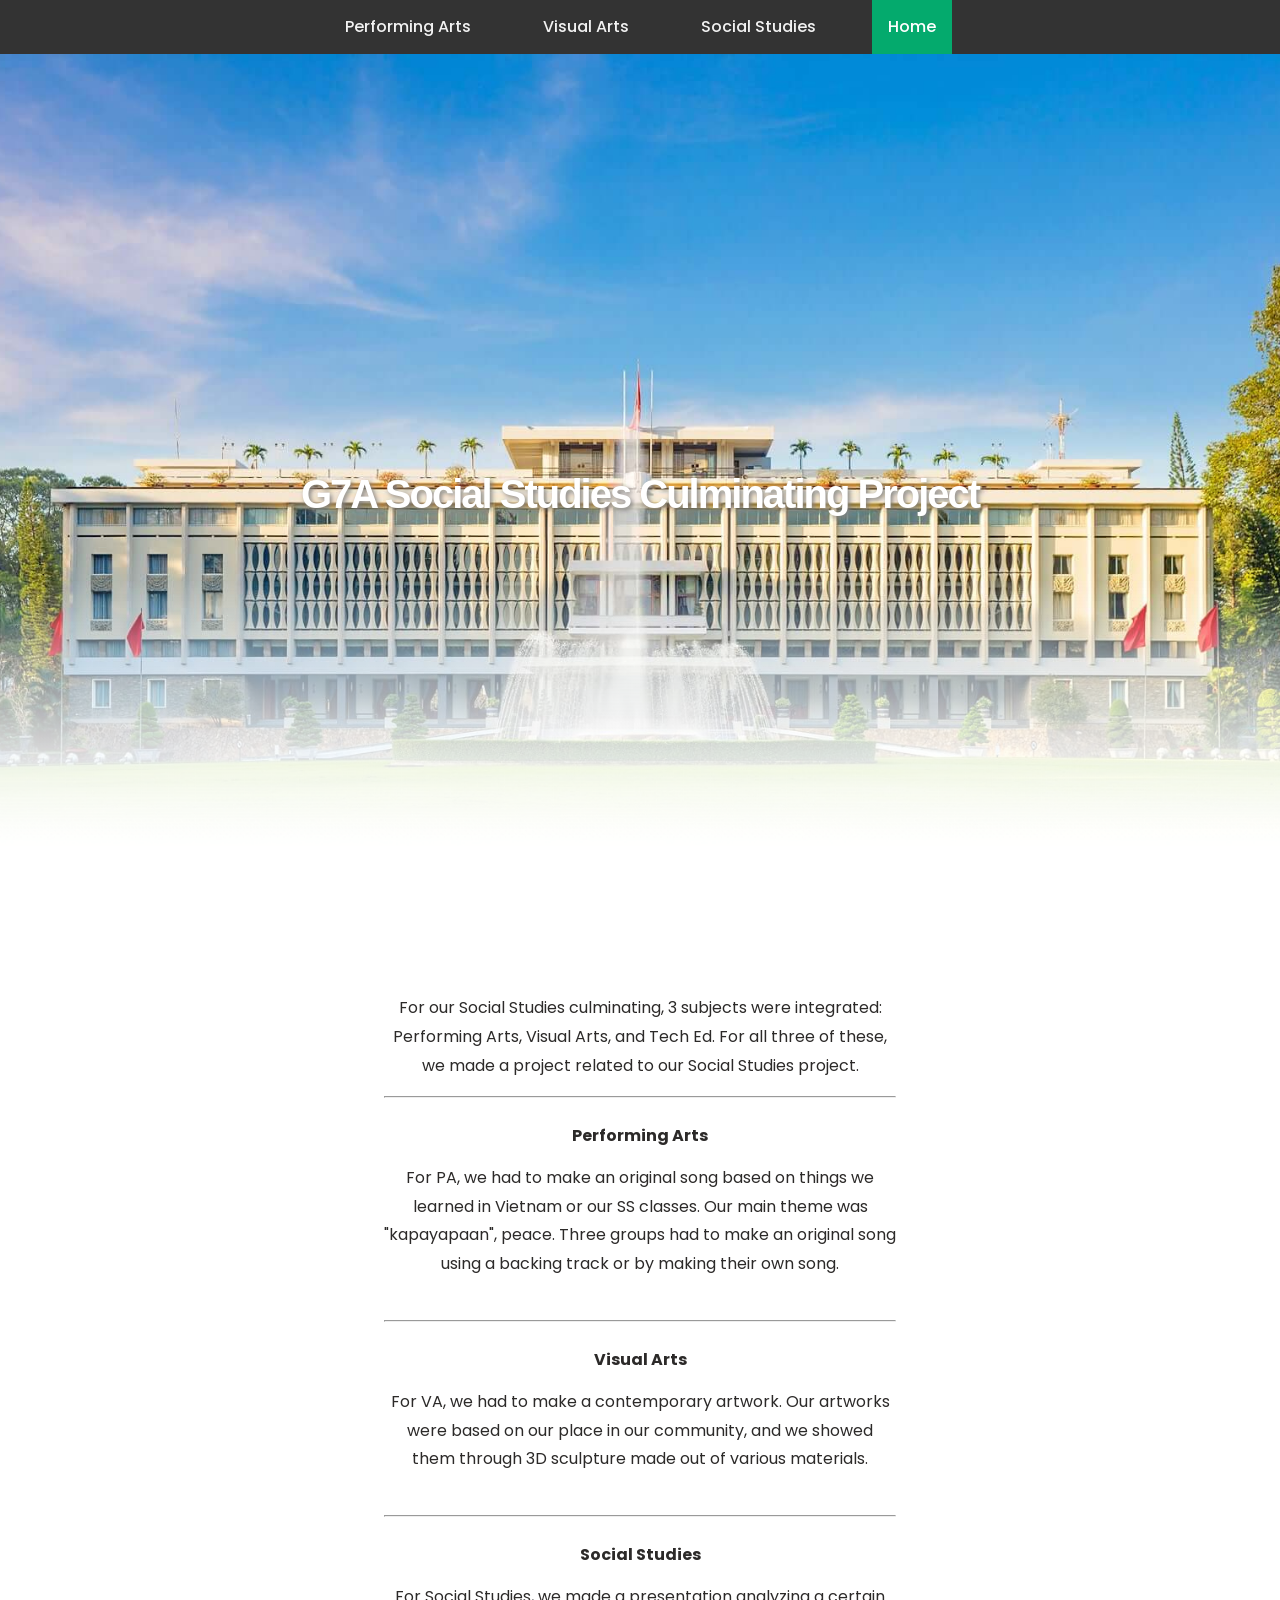
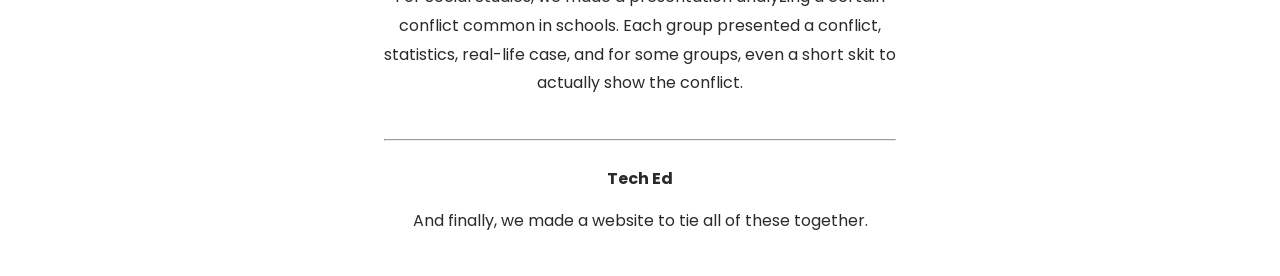
<file: index.html>
<!DOCTYPE html>
<html lang="en">
<head>
  <meta charset="UTF-8">
  <meta name="viewport" content="width=device-width, initial-scale=1.0">
  <title>G7A Social Studies Culminating Project</title>
  <link rel="stylesheet" href="CSS.css">
</head>
<body>
  <div class="topnav">
    <a href="pa.html">Performing Arts</a>
    <a href="va.html">Visual Arts</a>
    <a href="ss.html">Social Studies</a>
    <a class="active">Home</a>
  </div>

  <div class="titlecontainerimage">
    <div class="titletest">
      <h1>G7A Social Studies Culminating Project</h1>
    </div>
  </div>
  <div class="indexdesc">
    <p>For our Social Studies culminating, 3 subjects were integrated: Performing Arts, Visual Arts, and Tech Ed. For all three of these, we made a project related to our Social Studies project. 
      <br>
      <hr>
      <br>
      <b>Performing Arts</b>
      <br>
      <p>For PA, we had to make an original song based on things we learned in Vietnam or our SS classes. Our main theme was "kapayapaan", peace. Three groups had to make an original song using a backing track or by making their own song.</p>
      <br>
      <hr>
      <br>
      <b>Visual Arts</b>
      <p>For VA, we had to make a contemporary artwork. Our artworks were based on our place in our community, and we showed them through 3D sculpture made out of various materials. </p>
      <br>
      <hr>
      <br>
      <b>Social Studies</b>
      <p>For Social Studies, we made a presentation analyzing a certain conflict common in schools. Each group presented a conflict, statistics, real-life case, and for some groups, even a short skit to actually show the conflict.</p>
      <br>
      <hr>
      <br>
      <b>Tech Ed</b>
      <p>And finally, we made a website to tie all of these together.</p>
    </p>
  </div>

  <script src="Javascript.js"></script>
</body>
</html>
</file>
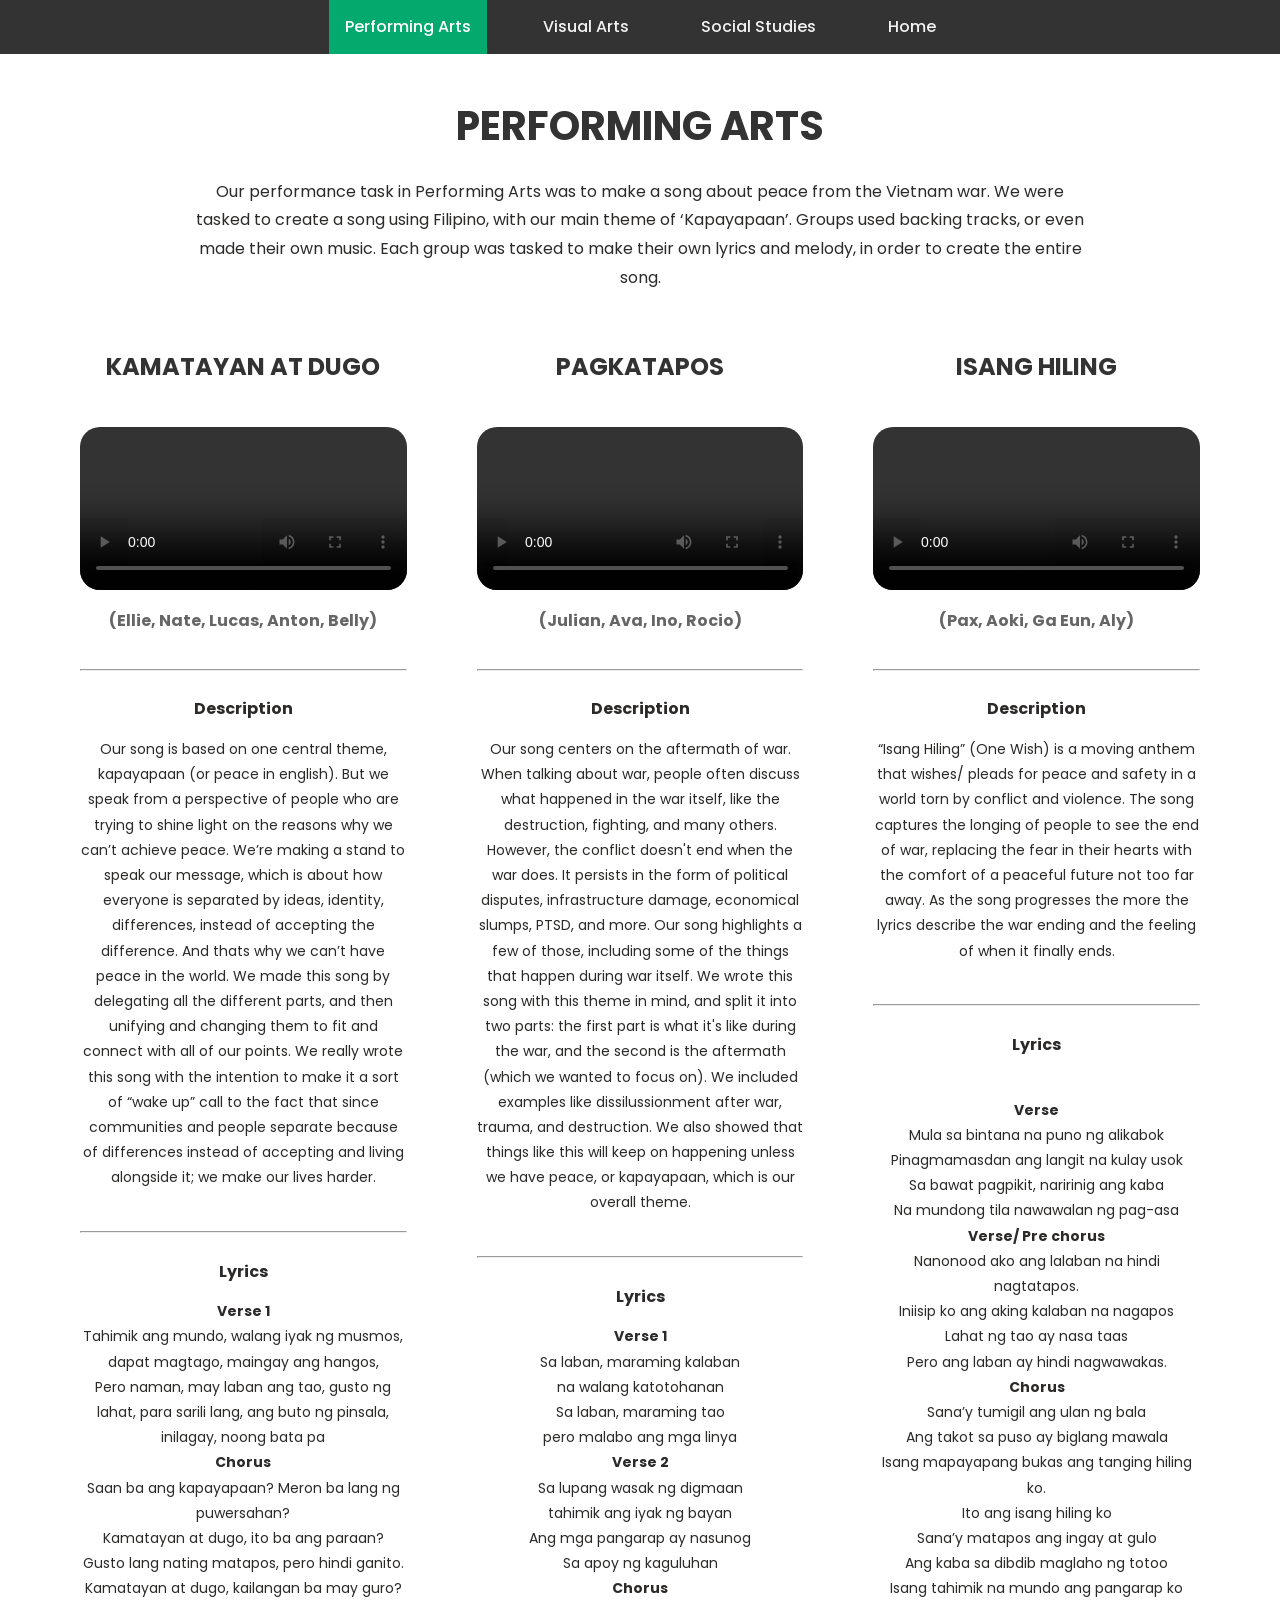
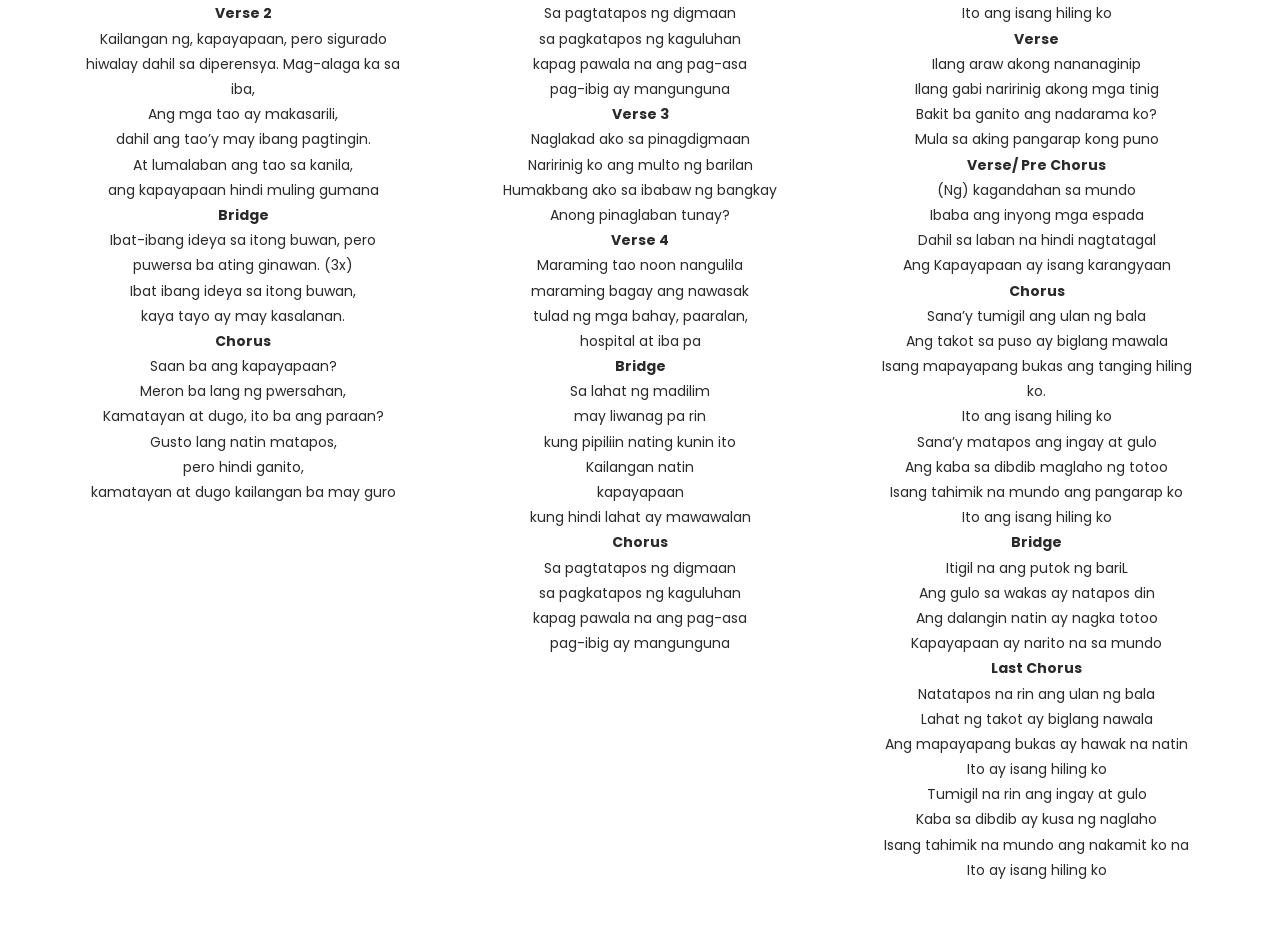
<file: pa.html>
<!DOCTYPE html>
<html lang="en">
<head>
    <meta charset="UTF-8">
    <meta name="viewport" content="width=device-width, initial-scale=1.0">
    <title>Performing Arts</title>
    <link rel="stylesheet" href="CSS.css">
</head>

<body>

    <div class="topnav">
        <a class="active">Performing Arts</a>
        <a href="va.html">Visual Arts</a>
        <a href="ss.html">Social Studies</a>
        <a href="index.html">Home</a>
    </div>

    <h1>PERFORMING ARTS</h1>

   
    <p class="subtitle"> Our performance task in Performing Arts was to make a song about peace from the Vietnam war. We were tasked to create a song using Filipino, with our main theme of ‘Kapayapaan’. Groups used backing tracks, or even made their own music. Each group was tasked to make their own lyrics and melody, in order to create the entire song. </p>

    <div class="container">
        <div class="item">
            <h2>KAMATAYAN AT DUGO</h2>
            <br>
            <video class="pavideo" controls>
                <source src="./pa_videos/nathan-s-group_HKA5mQ0h.mp4" type="video/mp4">
            </video>
            <br>
            <h4>(Ellie, Nate, Lucas, Anton, Belly)</h4>
            <br>
            <hr>
            <br>
            <b>Description</b>
            <p>Our song is based on one central theme, kapayapaan (or peace in english). But we speak from a perspective of people who are trying to shine light on the reasons why we can’t achieve peace. We’re making a stand to speak our message, which is about how everyone is separated by ideas, identity, differences, instead of accepting the difference. And thats why we can’t have peace in the world. We made this song by delegating all the different parts, and then unifying and changing them to fit and connect with all of our points. We really wrote this song with the intention to make it a sort of “wake up” call to the fact that since communities and people separate because of differences instead of accepting and living alongside it; we make our lives harder.</p>
            <br>
            <hr>
            <br>
            <b>Lyrics</b>
            <br>
            <p><b>Verse 1</b>
                <br>Tahimik ang mundo, walang iyak ng musmos, dapat magtago, maingay ang hangos,
                <br>Pero naman, may laban ang tao, gusto ng lahat, para sarili lang, ang buto ng pinsala, inilagay, noong bata pa 
                <br><b>Chorus</b>
                <br>Saan ba ang kapayapaan? Meron ba lang ng puwersahan? 
                <br>Kamatayan at dugo, ito ba ang paraan? Gusto lang nating matapos, pero hindi ganito. 
                <br>Kamatayan at dugo, kailangan ba may guro?
                <br><b>Verse 2</b>
                <br>Kailangan ng, kapayapaan, pero sigurado hiwalay dahil sa diperensya. Mag-alaga ka sa iba,
                <br>Ang mga tao ay makasarili, 
                <br>dahil ang tao’y may ibang pagtingin.
                <br>At lumalaban ang tao sa kanila,
                <br>ang kapayapaan hindi muling gumana
                <br><b>Bridge</b>
                <br>Ibat-ibang ideya sa itong buwan, pero puwersa ba ating ginawan. (3x)
                <br>Ibat ibang ideya sa itong buwan,
                <br>kaya tayo ay may kasalanan.
                <br><b>Chorus</b>
                <br>Saan ba ang kapayapaan?
                <br>Meron ba lang ng pwersahan,
                <br>Kamatayan at dugo, ito ba ang paraan?
                <br>Gusto lang natin matapos,
                <br>pero hindi ganito,
                <br>kamatayan at dugo kailangan ba may guro
            </p>
        </div>

        <div class="item">
            <h2>PAGKATAPOS</h2>
            <br>
            <video class="pavideo" controls>
                <source src="./pa_videos/ino-s-group_X8WPXkof.mp4" type="video/mp4">
            </video>
            <br>
            <h4>(Julian, Ava, Ino, Rocio)</h4>
            <br>
            <hr>
            <br>
            <b>Description</b>
            <p>Our song centers on the aftermath of war. When talking about war, people often discuss what happened in the war itself, like the destruction, fighting, and many others. However, the conflict doesn't end when the war does. It persists in the form of political disputes, infrastructure damage, economical slumps, PTSD, and more. Our song highlights a few of those, including some of the things that happen during war itself. We wrote this song with this theme in mind, and split it into two parts: the first part is what it's like during the war, and the second is the aftermath (which we wanted to focus on). We included examples like dissilussionment after war, trauma, and destruction. We also showed that things like this will keep on happening unless we have peace, or kapayapaan, which is our overall theme.</p>
            <br>
            <hr>
            <br>
            <b>Lyrics</b>
            <br>
            <p><b>Verse 1</b>
                <br>Sa laban, maraming kalaban
                <br>na walang katotohanan
                <br>Sa laban, maraming tao
                <br>pero malabo ang mga linya
                <br><b>Verse 2</b>
                <br>Sa lupang wasak ng digmaan
                <br>tahimik ang iyak ng bayan 
                <br>Ang mga pangarap ay nasunog
                <br>Sa apoy ng kaguluhan
                <br><b>Chorus</b>
                <br>Sa pagtatapos ng digmaan
                <br>sa pagkatapos ng kaguluhan
                <br>kapag pawala na ang pag-asa 
                <br>pag-ibig ay mangunguna
                <br><b>Verse 3</b>
                <br>Naglakad ako sa pinagdigmaan
                <br>Naririnig ko ang multo ng barilan
                <br>Humakbang ako sa ibabaw ng bangkay
                <br>Anong pinaglaban tunay?
                <br><b>Verse 4</b>
                <br>Maraming tao noon nangulila
                <br>maraming bagay ang nawasak 
                <br>tulad ng mga bahay, paaralan, 
                <br>hospital at iba pa
                <br><b>Bridge</b>
                <br>Sa lahat ng madilim
                <br>may liwanag pa rin
                <br>kung pipiliin nating kunin ito
                <br>Kailangan natin 
                <br>kapayapaan
                <br>kung hindi lahat ay mawawalan
                <br><b>Chorus</b>
                <br>Sa pagtatapos ng digmaan
                <br>sa pagkatapos ng kaguluhan
                <br>kapag pawala na ang pag-asa 
                <br>pag-ibig ay mangunguna
            </p>
        </div>

        <div class="item">
            <h2>ISANG HILING</h2>
            <br>
            <video class="pavideo" controls>
                <source src="./pa_videos/pax-s-group_Xz5hXz1q.mp4" type="video/mp4">
            </video>
            <br>
            <h4>(Pax, Aoki, Ga Eun, Aly)</h4>
            <br>
            <hr>
            <br>
            <b>Description</b>
            <p>“Isang Hiling” (One Wish) is a moving anthem that wishes/ pleads for peace and safety in a world torn by conflict and violence. The song captures the longing of people to see the end of war, replacing the fear in their hearts with the comfort of a peaceful future not too far away. As the song progresses the more the lyrics describe the war ending and the feeling of when it finally ends.</p>
            <br>
            <hr>
            <br>
            <b>Lyrics</b>
            <br>
            <p><br><b>Verse</b>
                <br>Mula sa bintana na puno ng alikabok
                <br>Pinagmamasdan ang langit na kulay usok
                <br>Sa bawat pagpikit, naririnig ang kaba
                <br>Na mundong tila nawawalan ng pag-asa
                <br><b>Verse/ Pre chorus</b>
                <br>Nanonood ako ang lalaban na hindi nagtatapos.
                <br>Iniisip ko ang aking kalaban na nagapos 
                <br>Lahat ng tao ay nasa taas 
                <br>Pero ang laban ay hindi nagwawakas.
                <br><b>Chorus</b>
                <br>Sana’y tumigil ang ulan ng bala
                <br>Ang takot sa puso ay biglang mawala 
                <br>Isang mapayapang bukas ang tanging hiling ko.
                <br>Ito ang isang hiling ko
                <br>Sana’y matapos ang ingay at gulo 
                <br>Ang kaba sa dibdib maglaho ng totoo
                <br>Isang tahimik na mundo ang pangarap ko
                <br>Ito ang isang hiling ko
                <br><b>Verse</b>
                <br>Ilang araw akong nananaginip
                <br>Ilang gabi naririnig akong mga tinig
                <br>Bakit ba ganito ang nadarama ko?
                <br>Mula sa aking pangarap kong puno
                <br><b>Verse/ Pre Chorus</b>
                <br>(Ng) kagandahan sa mundo
                <br>Ibaba ang inyong mga espada
                <br>Dahil sa laban na hindi nagtatagal
                <br>Ang Kapayapaan ay isang karangyaan
                <br><b>Chorus</b>
                <br>Sana’y tumigil ang ulan ng bala
                <br>Ang takot sa puso ay biglang mawala 
                <br>Isang mapayapang bukas ang tanging hiling ko.
                <br>Ito ang isang hiling ko
                <br>Sana’y matapos ang ingay at gulo 
                <br>Ang kaba sa dibdib maglaho ng  totoo
                <br>Isang tahimik na mundo ang pangarap ko
                <br>Ito ang isang hiling ko
                <br><b>Bridge</b>
                <br>Itigil na ang putok ng bariL
                <br>Ang gulo sa wakas ay natapos din
                <br>Ang dalangin natin ay nagka totoo 
                <br>Kapayapaan ay narito na sa mundo
                <br><b>Last Chorus</b>
                <br>Natatapos na rin ang ulan ng bala
                <br>Lahat ng takot ay biglang nawala 
                <br>Ang mapayapang bukas ay hawak na natin 
                <br>Ito ay isang hiling ko
                <br>Tumigil na rin ang ingay at gulo
                <br>Kaba sa dibdib ay kusa ng naglaho
                <br>Isang tahimik na mundo ang nakamit ko na 
                <br>Ito ay isang hiling ko
            </p>
        </div>
    </div>

</body>
</html>
</file>
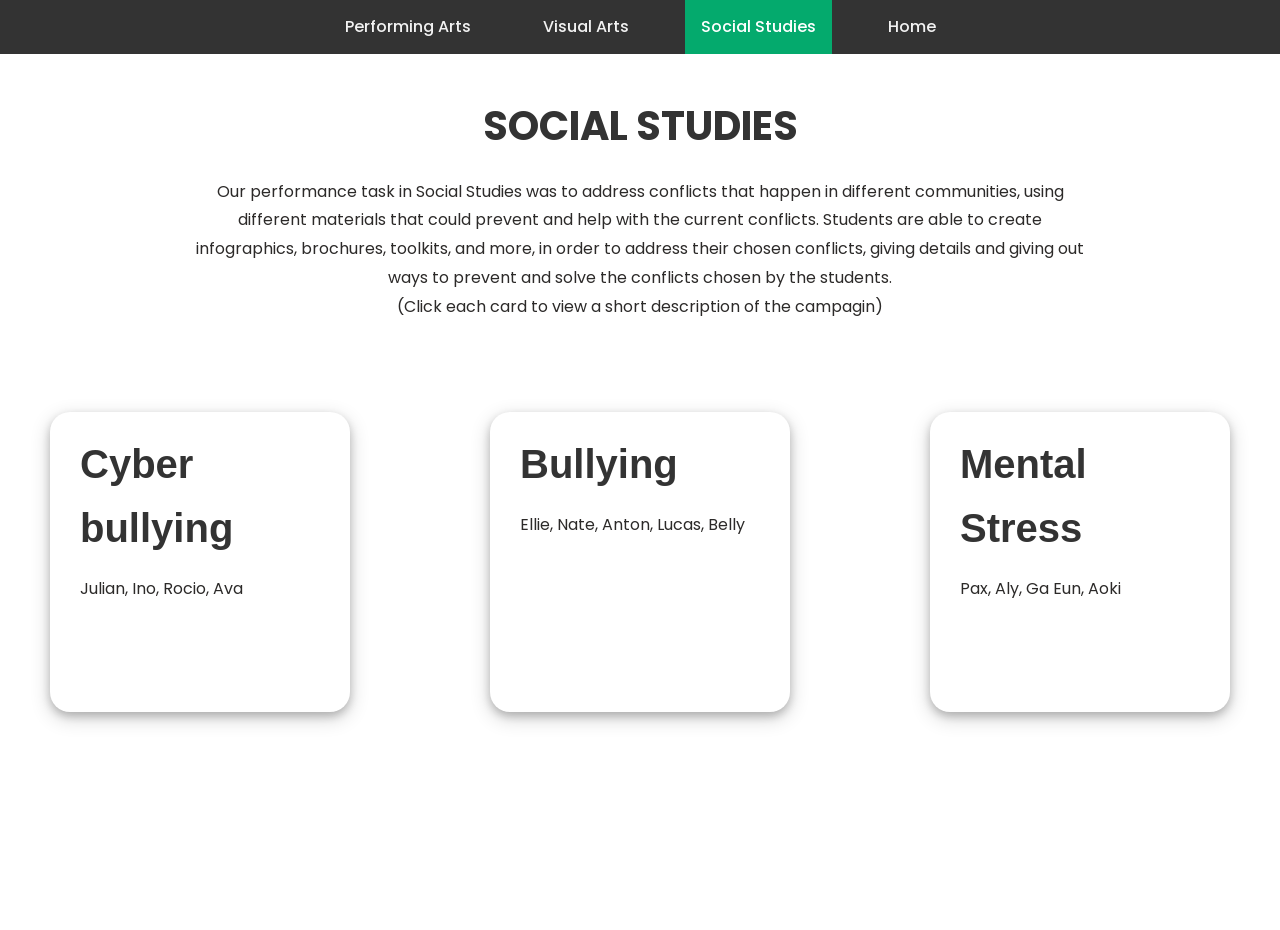
<file: ss.html>
<!DOCTYPE html>
<head>
  <title>Social Studies Campagin</title>
  <link rel="stylesheet" href="CSS.css">
</head>
<html>
  <div class="topnav">
      <a href="pa.html">Performing Arts</a>
      <a href="va.html">Visual Arts</a>
      <a class="active">Social Studies</a>
      <a href="index.html">Home</a>
  </div>
  <h1>SOCIAL STUDIES</h1>
  <p class="subtitle">Our performance task in Social Studies was to address conflicts that happen in different communities, using different materials that could prevent and help with the current conflicts. Students are able to create infographics, brochures, toolkits, and more, in order to address their chosen conflicts, giving details and giving out ways to prevent and solve the conflicts chosen by the students.<br>(Click each card to view a short description of the campagin)</p>
  <div class="scrollcontainer">
    <div class="box" id="1ss">
        <h1>Cyber<br>bullying</h1>
        <p>Julian, Ino, Rocio, Ava</p>
    </div>

    <div class="box" id="2ss">
        <h1>Bullying</h1>
        <p>Ellie, Nate, Anton, Lucas, Belly</p>
    </div>

    <div class="box" id="3ss">
        <h1>Mental<br>Stress</h1>
        <p>Pax, Aly, Ga Eun, Aoki</p>
    </div>
  </div>
  <div id="ssdesc">
    <p>ergewrgerggth55j35j536j563j536j</p>
  </div>
  <script src="Javascript.js"></script>
</html>
  


<!--<html>
  <head>
     <link rel="stylesheet" href="CSS.css">
<style> 
  #CNTAIN{
margin-top:300px;
    margin-right:10%;
      margin-left:10%;
    margin-bottom:25px;
    height:250px;
border: 2px solid black;
border-radius:10%;

  }
    
  #LEABN{
  backgrounhd-image:url(plchlder.png)
  text-shadow: 6px 5px 5px rgba(200,60,60,0.76);
  text-color: rgb(235,30,25);
  margin:10px;
        display:inline;
    
}
 #IAJR{
  backgrounhd-image:url(plchlder.png)
  text-shadow: 6px 5px 5px rgba(64,58,58,0.76);
     margin:10px;
       display:inline;
    
}
 #PGAA{
  backgrounhd-image:url(plchlder.png)
  text-shadow: 6px 5px 5px rgba(64,58,58,0.76);
     margin:10px;
       display:inline;
    
}
  </style>
    <body>
    <div class="topnav">
      <a href="pa.html">Performing Arts</a>
      <a href="va.html">Visual Arts</a>
      <a class="active">Social Studies</a>
      <a href="index.html">Home</a>
    </div>
    </body>
  </head>
  <h1>SOCIAL STUDIES CAMPAIGN</h1>
    <div id="CNTAIN">
    <div id ="LEABN">
      <h2><a href="https://youtu.be/KygzK0ixV_Y?si=ELLtAnAH8SdMhEC2">Lorem Ipsum dolorem</a></h2>
      <br>
      <h4> By Anton son,Belly,Ellie,Nate,Lucas</h4>
    </div>
          <div id ="IAJR">
               <h2><a href="https://youtu.be/KygzK0ixV_Y?si=ELLtAnAH8SdMhEC2">Cyberbullying</a></h2>
             <br>
      <h4> By Ava,Ino,Julian,Rocio</h4>
          </div>

                <div id ="PGAA">
                     <h2><a href="https://youtu.be/KygzK0ixV_Y?si=ELLtAnAH8SdMhEC2">Lorem Ipsum dolorem</a></h2>
                   <br>
      <h4>By Aly,Aoki,Gaeun,Pax</h4>
                </div>
    </div>
  
  
  </html>-->
</file>
<file: CSS.css>
@import url('https://fonts.googleapis.com/css2?family=Poppins:wght@300;400;700&display=swap');

* {
  margin: 0;
  padding: 0;
  box-sizing: border-box;
}

body {
  font-family: 'Poppins', sans-serif;
  background: #ffffff;
  color: #2c2a29;
  line-height: 1.6;
}
.scrollcontainer {
    display: flex;
    justify-content: center;
    overflow-x: auto;
}
.artdesc {
    margin-left: 70px;
    margin-right: 70px;
    padding: 10px 20px;
    box-sizing: border-box;
    overflow-wrap: break-word;
    background-color: white;
    border-radius: 20px;
    box-shadow:
    0 4px 8px 0 rgba(0, 0, 0, 0.2),
    0 6px 20px 0 rgba(0, 0, 0, 0.19);
    overflow: auto;
}
.artwork {
    float: right;
    margin-left: 20px;
    width: 20%;
    height: auto;
    border-radius: 20px;
    margin-bottom: 20px;
}
.scrollcontainer::-webkit-scrollbar {
    display: none;
}

.box {
    height: 300px;
    width: 300px;
    background-color: white;
    margin: 70px;
    box-shadow:
        0 4px 8px 0 rgba(0, 0, 0, 0.2),
        0 6px 20px 0 rgba(0, 0, 0, 0.19);
    padding: 20px 30px;
    box-sizing: border-box;
    border-radius: 20px;
    transition: transform 0.1s ease;
    flex: 0 0 auto;
    cursor: pointer;
}

.box:hover {
    transform: scale(1.05);
}

.scrollcontainer h1 {
    margin: 0;
    font-size: 40px;
    font-family: Arial;
    text-align: left;
}

.clickview {
    margin-top: 70px;
    font-size: 20px;
    text-align: center;
}

.sscontainer {
   
}

#ssdesc {
    margin-left: 70px;
    margin-right: 70px;
    margin-bottom: 50px;
    box-sizing: border-box;
    visibility: hidden;
    height: auto;
    padding: 20px 30px;
    border-radius: 20px;
    box-shadow:
        0 4px 8px 0 rgba(0, 0, 0, 0.2),
        0 6px 20px 0 rgba(0, 0, 0, 0.19);
}
.indexdesc {
  align-items: center;
  padding: 2% 30%;
  box-sizing: border-box;
  text-align: center;
}
.pavideo {
  width: 100%; 
  height: auto;
  overflow: hidden;
  border-radius: 20px;
}
.topnav {
  display: flex;
  justify-content: center;
  gap: 40px;
  background: #333;
  padding: 0;
  flex-wrap: wrap;
}

.topnav a {
  color: #f2f2f2;
  text-decoration: none;
  padding: 14px 16px;
  font-size: 16px;
  transition: 0.3s;
  font-weight: 500;
}

.topnav a:hover {
  background: #ddd;
  color: #000;
}

.topnav a.active {
  background: #04AA6D;
  color: #fff;
}

.titlecontainerimage {
  height: 100vh;
  display: flex;
  flex-direction: column;
  justify-content: center;
  align-items: center;
  text-align: center;
  font-family: 'Helvetica Neue', sans-serif;
  padding: 0 20px;
  background: url("images/palacebg.png") center / cover no-repeat;
}

.titletest {
  font-size: 4rem;
  font-weight: 700;
  line-height: 1.1;
  letter-spacing: -2px; 
  margin-bottom: 20px;
  text-shadow: 2px 2px 5px grey;
  z-index: 2;
}

.titletest h1 {
  margin: 0;
  color: #ffffff;
}

.line-wrapper {
  overflow: hidden;
}

.line {
  transform: translateY(100%);
  transition: transform 0.8s ease;
}

.text-reveal.active .line {
  transform: translateY(0);
}

.titlehomepage {
  font-family: Georgia, serif;
}

.vastyle {
  background-color:#ffffff;
  background-size: cover;
  background-position: center;
  background-attachment: fixed;
}

.container {
  display: flex;
  overflow-wrap: break-word;
  justify-content: space-around;
  align-items: flex-start;
  margin: 40px auto;
  gap: 30px;
  max-width: 1200px;
  padding: 0 20px;
  flex-wrap: wrap;
}

.item {
  text-align: center;
  width: 30%;
  min-width: 250px;
  flex: 1 1 250px;
  padding: 0 20px;
  box-sizing: border-box;
  transition: transform 0.3s ease, box-shadow 0.3s ease;
}

.item:hover {
  transform: translateY(-5px);
  box-shadow: 0 8px 20px rgba(0, 0, 0, 0.15);
  border-radius: 20px;
}

.item img {
  width: 100%;
  height: auto;
  border-radius: 8px;
  box-shadow: 0 4px 12px rgba(0,0,0,0.15);
}

.item a {
  text-decoration: none;
  color: inherit;
}

.item p {
  margin-top: 15px;
  color: #2c2a29;
  font-size: 14px;
}

h1 {
  text-align: center;
  margin: 40px 20px 20px;
  font-size: 2.5rem;
  color: #333;
  font-weight: 700;
}

h2 {
  font-size: 1.5rem;
  margin: 15px 0;
  color: #333;
}

h4 {
  font-size: 1rem;
  color: #666;
  margin: 10px 0;
}

p {
  margin: 15px 0;
  color: #2c2a29;
  line-height: 1.8;
}

.subtitle {
  text-align: center; 
  max-width: 900px; 
  margin: 20px auto;
}
.artdisplay {
  background-color: rgba(255, 255, 255, 0.95);
  border-radius: 8px;
  padding: 30px;
  margin: 40px auto;
  max-width: 900px;
  box-shadow: 0 4px 15px rgba(0,0,0,0.1);
}

.vadesc {
  color: #000000;
  font-family: Georgia, serif;
  margin: 20px 0;
  padding: 20px;
  background-color: #f9f9f9;
  border-left: 4px solid #04AA6D;
  border-radius: 4px;
}

.vadesc p {
  margin: 0;
}

.vaprojdesc { 
  padding:30px;
  margin:5px
  box-sizing: border-box;
  text-align:center;

}

.artwork img {
  max-width:320px;
  max-height:220px;
  margin-left:100px;
  margin-right:100px;
  position:center;
  
}

#CNTAIN {
  margin: 30px auto;
  max-width: 1000px;
  padding: 0 20px;
  display: flex;
  flex-direction: column;
  gap: 30px;
}

#LEABN, #IAJR, #PGAA {
  background-color: white;
  padding: 25px;
  border-radius: 8px;
  box-shadow: 0 4px 12px rgba(0,0,0,0.1);
  transition: transform 0.3s ease;
}

#LEABN:hover, #IAJR:hover, #PGAA:hover {
  transform: translateY(-3px);
  box-shadow: 0 6px 18px rgba(0,0,0,0.15);
}

#LEABN h2 {
  text-shadow: 6px 5px 5px rgba(200,60,60,0.76);
  color: rgb(235,30,25);
}

#IAJR h2, #PGAA h2 {
  text-shadow: 6px 5px 5px rgba(64,58,58,0.76);
  color: #333;
}

#LEABN a, #IAJR a, #PGAA a {
  color: inherit;
  text-decoration: none;
  transition: opacity 0.3s ease;
}

#LEABN a:hover, #IAJR a:hover, #PGAA a:hover {
  opacity: 0.8;
  text-decoration: underline;
}

section {
  display: block;
  width: 100%;
}

@media (max-width: 768px) {
  .titletest {
    font-size: 2.5rem;
  }
  
  h1 {
    font-size: 1.8rem;
  }
  
  .container {
    flex-direction: column;
  }
  
  .item {
    width: 100%;
    min-width: unset;
    flex: 1 1 100%;
  }
  
  .topnav {
    gap: 10px;
  }
}
</file>
